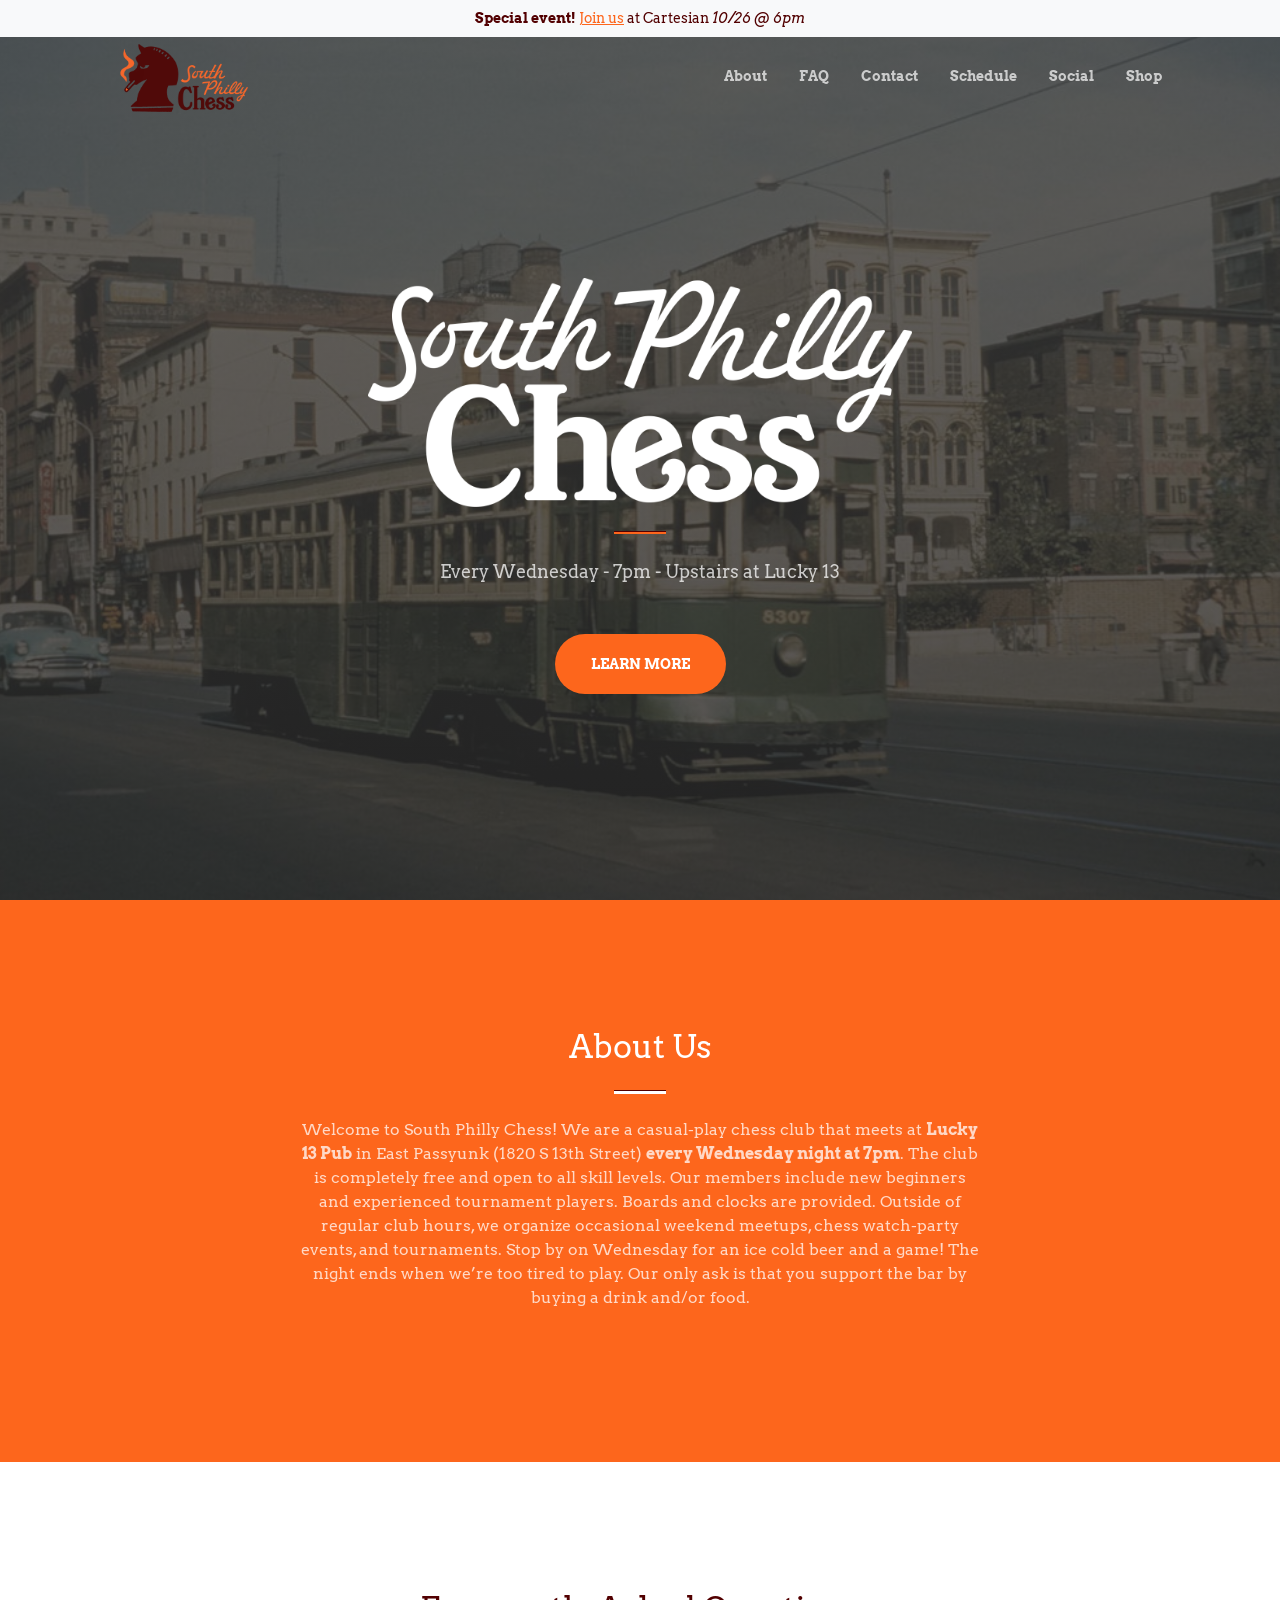
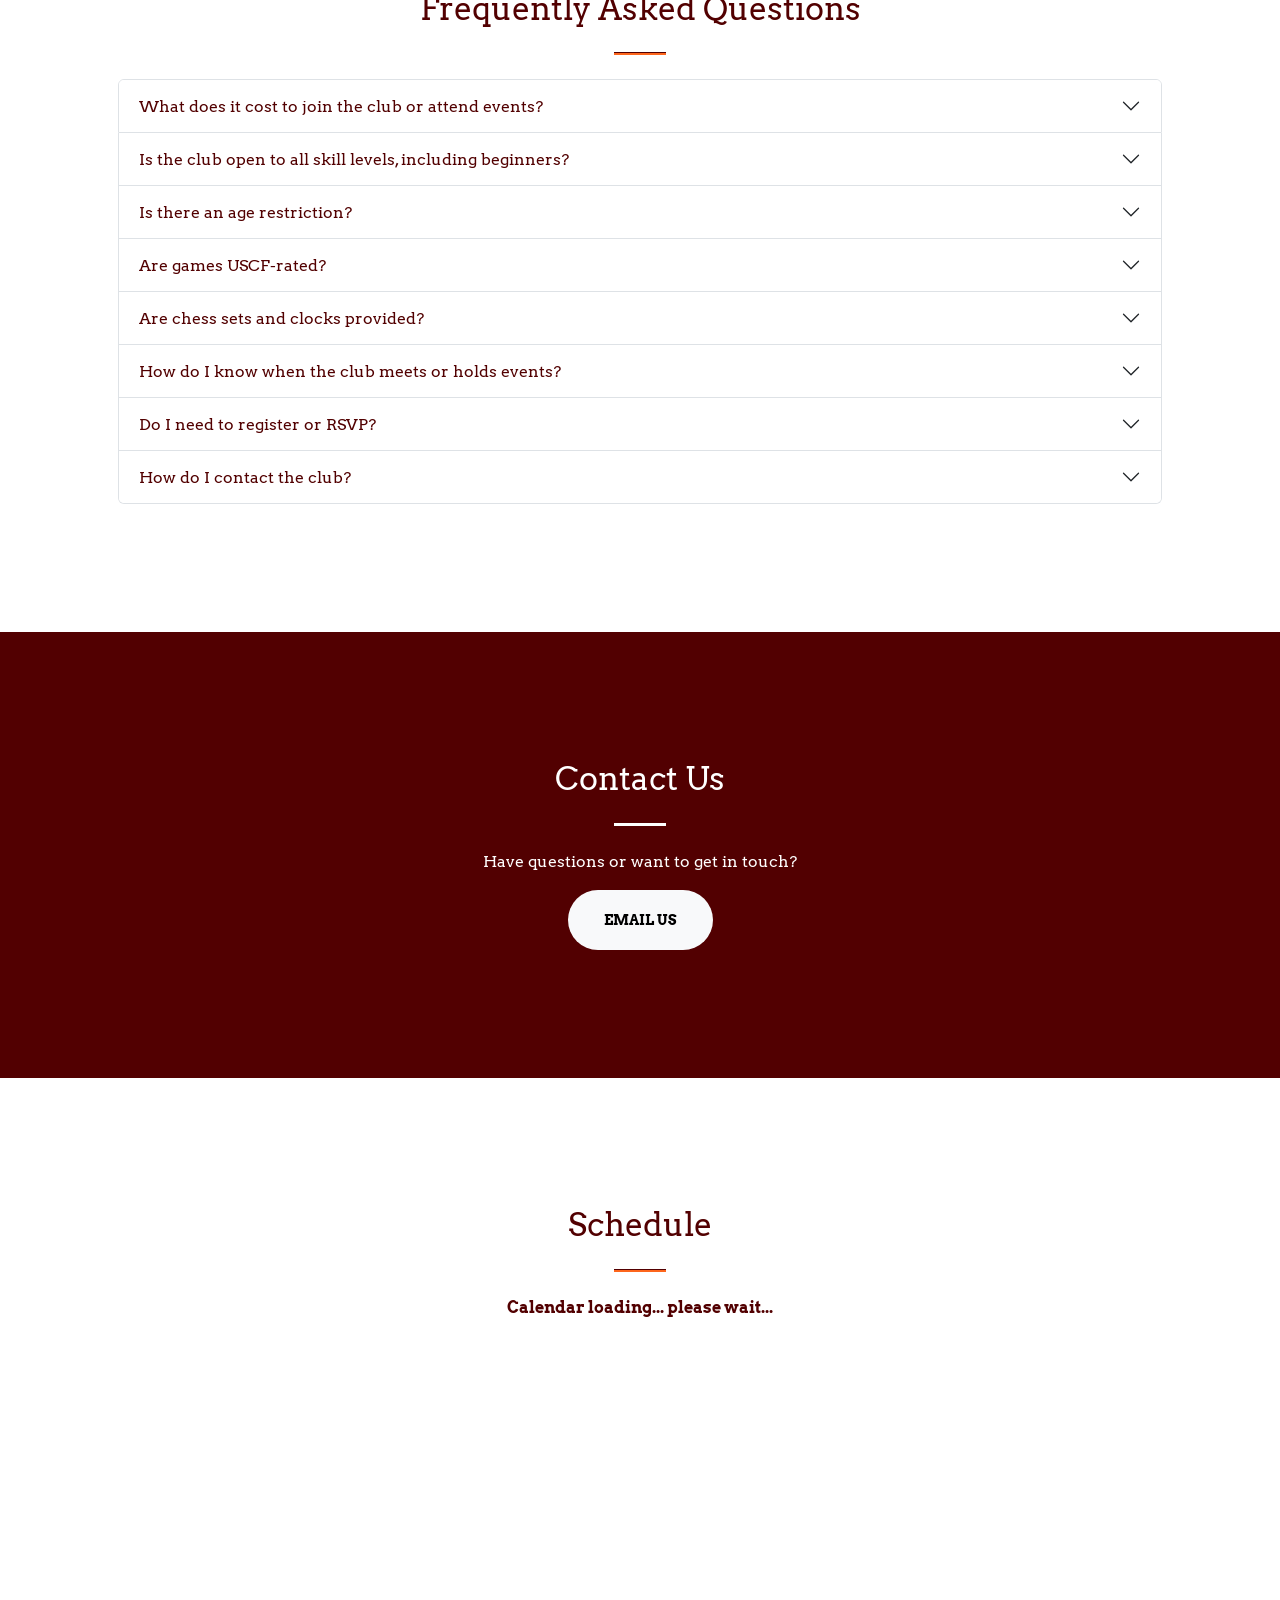
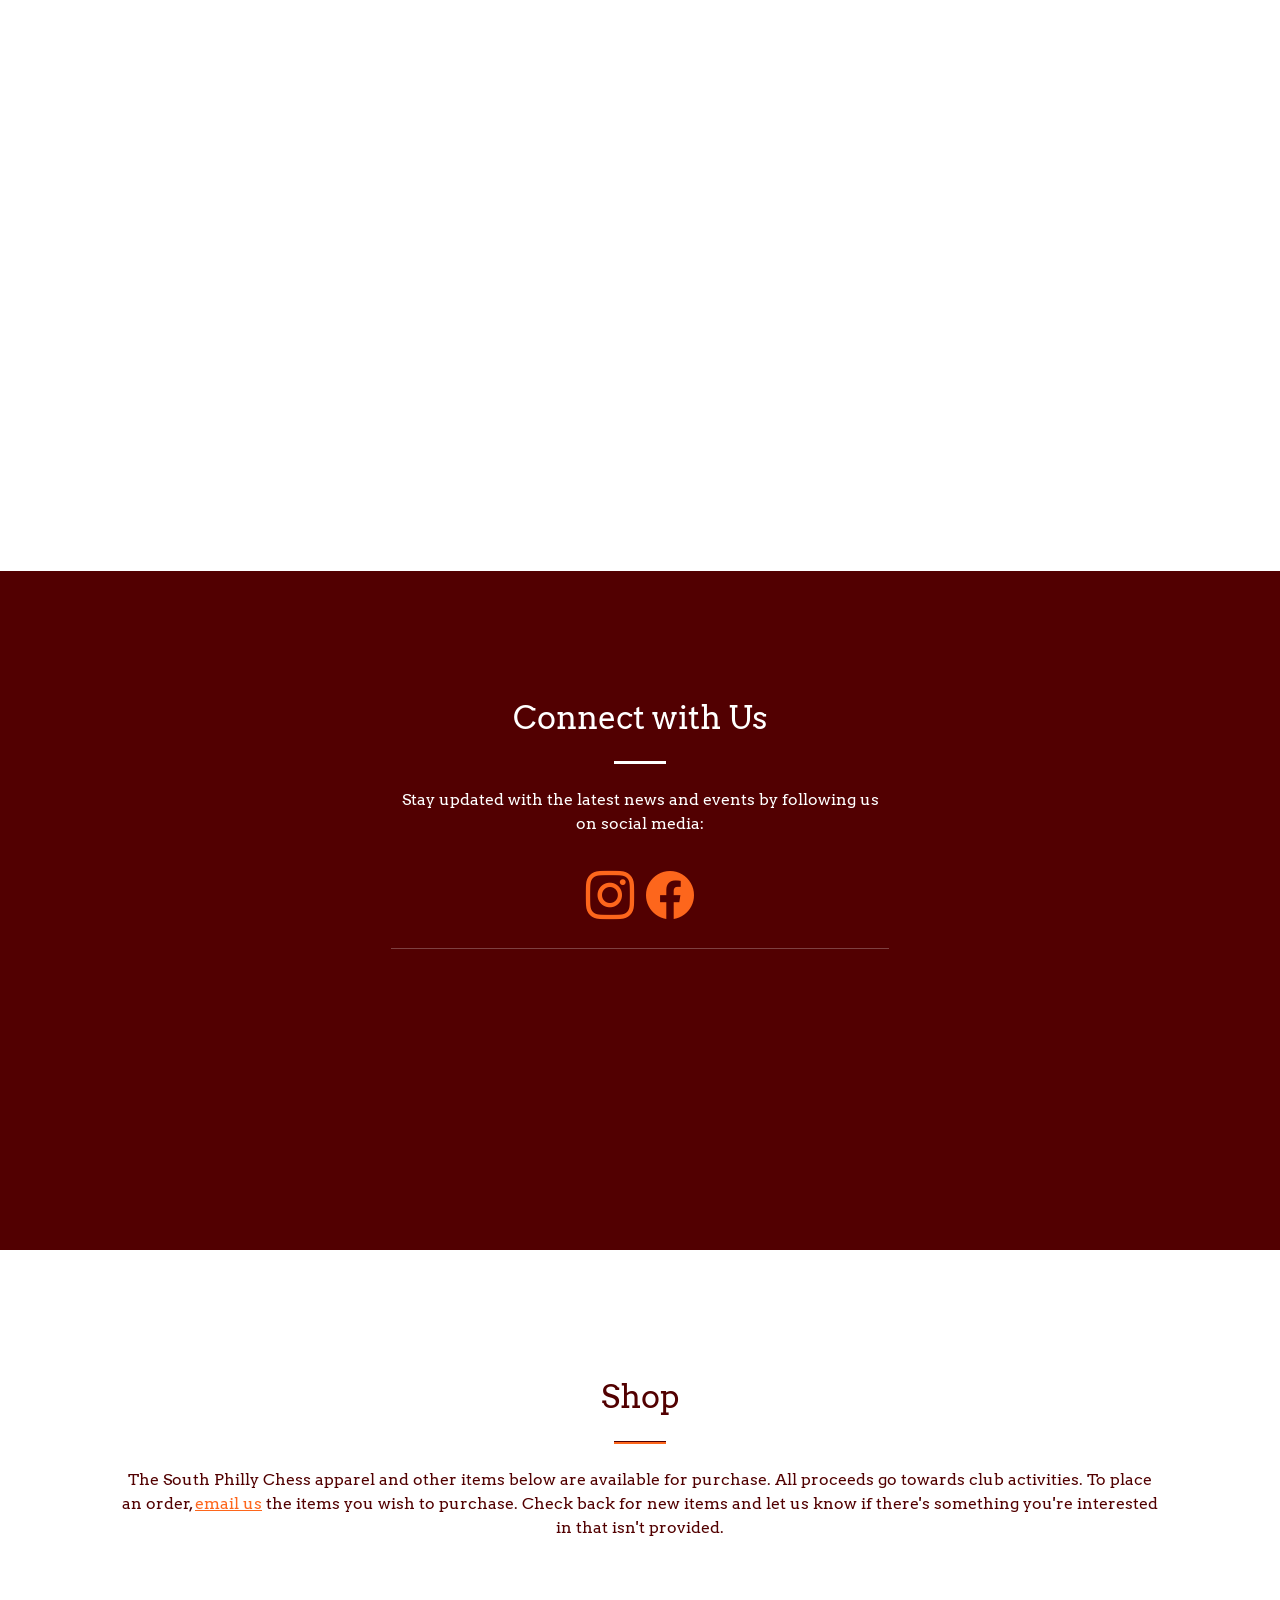
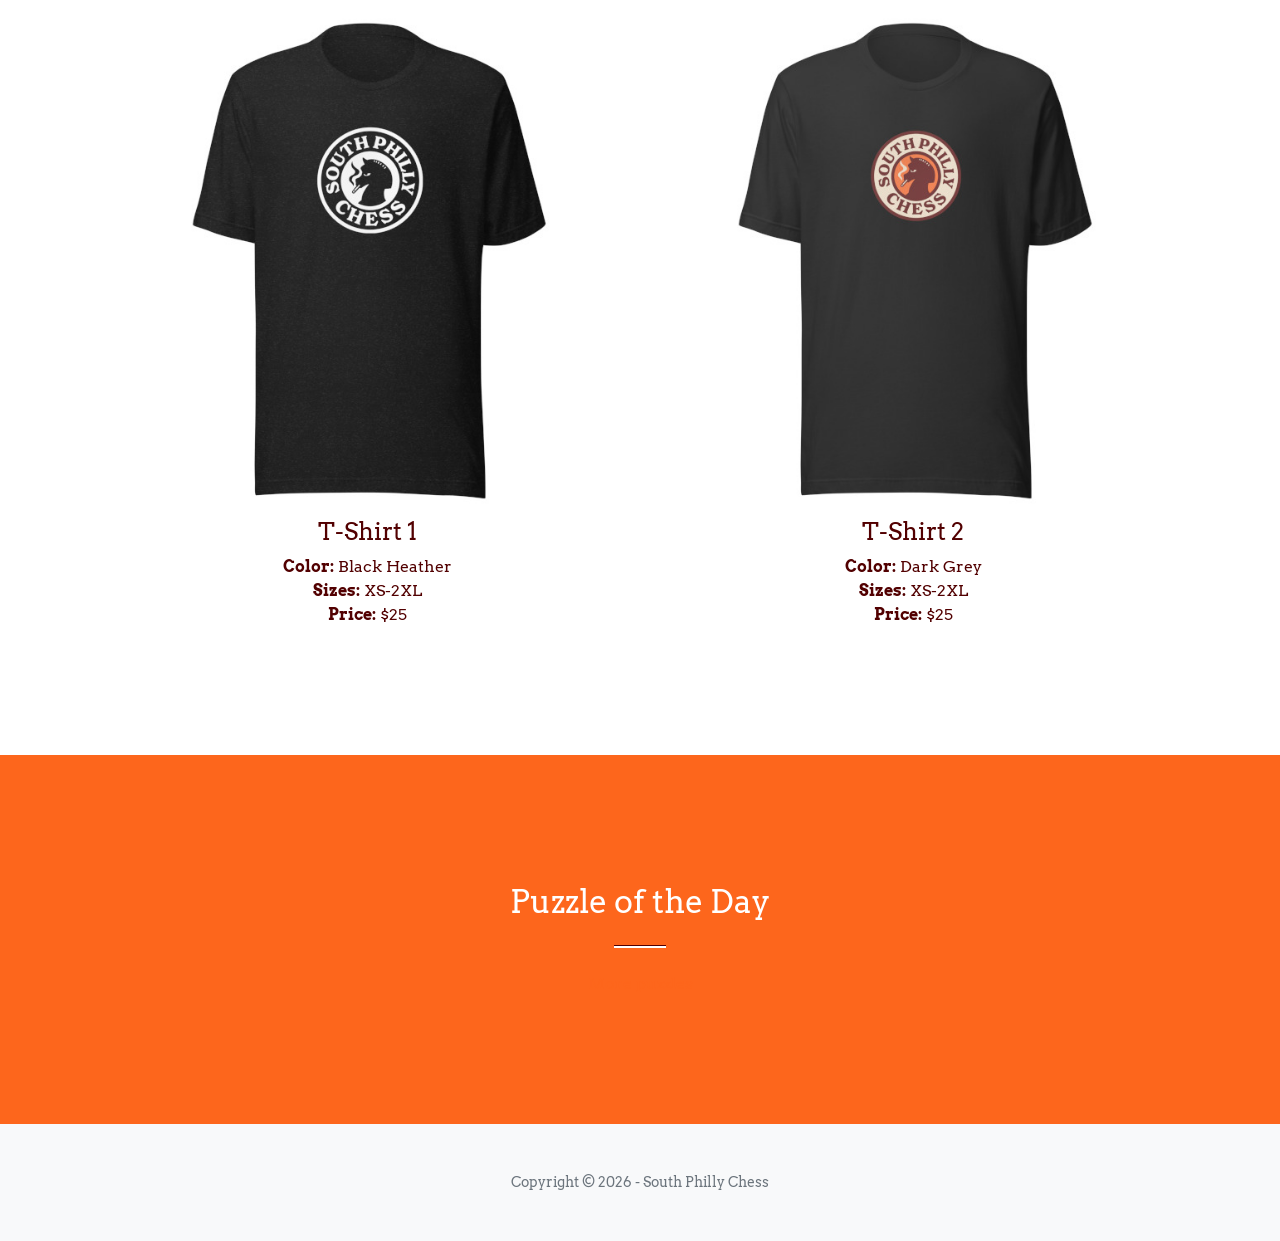
<file: index.html>
<!doctype html>
<html lang="en">
    <head>
        <meta charset="utf-8" />
        <meta
            name="viewport"
            content="width=device-width, initial-scale=1, shrink-to-fit=no"
        />
        <title>South Philly Chess</title>
        <!-- Favicon-->
        <link rel="icon" type="image/png" href="assets/img/favicon-black.png" />
        <!-- Bootstrap Icons-->
        <link
            href="https://cdn.jsdelivr.net/npm/bootstrap-icons@1.5.0/font/bootstrap-icons.css"
            rel="stylesheet"
        />
        <!-- Google fonts-->
        <link rel="preconnect" href="https://fonts.googleapis.com" />
        <link rel="preconnect" href="https://fonts.gstatic.com" crossorigin />
        <link
            href="https://fonts.googleapis.com/css2?family=Arvo:ital,wght@0,400;0,700;1,400;1,700&display=swap"
            rel="stylesheet"
        />
        <!-- Core theme CSS (includes Bootstrap)-->
        <link href="css/styles.css?cb=9" rel="stylesheet" />
    </head>
    <body id="page-top">
        <!-- Navigation-->
        <!-- Wrapper pinned to the top holding both the top container and the navbar -->
        <div class="fixed-top">
            <!-- 100% full-width section on top -->
            <div class="container-fluid bg-light py-2">
                <div class="container px-4 px-lg-5">
                    <p class="mb-0 small text-center">
                        <!--<strong>Next event: </strong>Lucky 13 Pub <i><span class="next-wednesday"></span> @ 7pm</i>-->
                        <strong>Special event!</strong> <a href="https://partiful.com/e/ZRL5mAxH1cKSUi7bfSQ9" target="_blank">Join us</a> at Cartesian <i>10/26 @ 6pm</i>
                    </p>
                </div>
            </div>

            <!-- Navbar with its original transparent-to-white scroll behavior -->
            <nav class="navbar navbar-expand-lg navbar-light pt-0 pb-1" id="mainNav">
                <div class="container px-4 px-lg-5">
                    <a class="navbar-brand" href="#page-top"
                            ><img
                                src="./assets/img/spc-logo-color.png"
                                alt="South Philly Chess"
                        /></a>
                        <button
                            class="navbar-toggler navbar-toggler-right"
                            type="button"
                            data-bs-toggle="collapse"
                            data-bs-target="#navbarResponsive"
                            aria-controls="navbarResponsive"
                            aria-expanded="false"
                            aria-label="Toggle navigation"
                        >
                            <span class="navbar-toggler-icon"></span>
                        </button>
                        <div class="collapse navbar-collapse" id="navbarResponsive">
                            <ul class="navbar-nav ms-auto my-2 my-lg-0">
                                <li class="nav-item">
                                    <a class="nav-link" href="#about">About</a>
                                </li>
                                <li class="nav-item">
                                    <a class="nav-link" href="#faq">FAQ</a>
                                </li>
                                <li class="nav-item">
                                    <a class="nav-link" href="#contact">Contact</a>
                                </li>
                                <li class="nav-item">
                                    <a class="nav-link" href="#schedule">Schedule</a>
                                </li>
                                <li class="nav-item">
                                    <a class="nav-link" href="#social">Social</a>
                                </li>
                                <li class="nav-item">
                                    <a class="nav-link" href="#shop">Shop</a>
                                </li>
                            </ul>
                </div>
            </nav>
        </div>
        <!-- Masthead-->
        <header class="masthead">
            <div class="container px-4 px-lg-5 h-100">
                <div
                    class="row gx-4 gx-lg-5 h-100 align-items-center justify-content-center text-center"
                >
                    <div class="col-lg-8 align-self-end">
                        <img src="./assets/img/spc-white.png" class="logo" />
                        <hr class="divider" />
                    </div>
                    <div class="col-lg-8 align-self-baseline">
                        <p class="text-white-75 mb-5 tagline">
                            Every Wednesday - 7pm - Upstairs at Lucky 13
                        </p>
                        <a class="btn btn-primary btn-xl" href="#about"
                            >Learn More</a
                        >
                    </div>
                </div>
            </div>
        </header>
        <!-- About-->
        <section class="page-section bg-primary" id="about">
            <div class="container px-4 px-lg-5">
                <div class="row gx-4 gx-lg-5 justify-content-center">
                    <div class="col-lg-8 text-center">
                        <h2 class="text-white mt-0">About Us</h2>
                        <hr class="divider divider-light" />
                        <p class="text-white-75 mb-4">
                            Welcome to South Philly Chess! We are a casual-play
                            chess club that meets at
                            <strong>Lucky 13 Pub</strong> in East Passyunk (1820
                            S 13th Street)
                            <strong>every Wednesday night at 7pm</strong>. The
                            club is completely free and open to all skill
                            levels. Our members include new beginners and
                            experienced tournament players. Boards and clocks
                            are provided. Outside of regular club hours, we
                            organize occasional weekend meetups, chess
                            watch-party events, and tournaments. Stop by on
                            Wednesday for an ice cold beer and a game! The night
                            ends when we’re too tired to play. Our only ask is
                            that you support the bar by buying a drink and/or
                            food.
                        </p>
                    </div>
                </div>
            </div>
        </section>
        <!-- FAQ-->
        <section class="page-section" id="faq">
            <div class="container px-4 px-lg-5">
                <h2 class="text-center mt-0">Frequently Asked Questions</h2>
                <hr class="divider" />
                <div class="accordion" id="questions">
                    <div class="accordion-item">
                        <h2 class="accordion-header" id="headingOne">
                            <button
                                class="accordion-button collapsed"
                                type="button"
                                data-bs-toggle="collapse"
                                data-bs-target="#collapseOne"
                                aria-controls="collapseOne"
                            >
                                What does it cost to join the club or attend
                                events?
                            </button>
                        </h2>
                        <div
                            id="collapseOne"
                            class="accordion-collapse collapse"
                            aria-labelledby="headingOne"
                            data-bs-parent="#accordionExample"
                        >
                            <div class="accordion-body">
                                There's no membership or fees required to join
                                the club or play in events unless a specific
                                event, such as a tournament, has an entry fee.
                                Check the
                                <a href="#schedule">schedule</a> for details
                                about specific meetups and events. If a fee is
                                required for a special event it will be listed
                                there, otherwise it's completely free to attend.
                            </div>
                        </div>
                    </div>
                    <div class="accordion-item">
                        <h2 class="accordion-header" id="headingTwo">
                            <button
                                class="accordion-button collapsed"
                                type="button"
                                data-bs-toggle="collapse"
                                data-bs-target="#collapseTwo"
                                aria-controls="collapseTwo"
                            >
                                Is the club open to all skill levels, including
                                beginners?
                            </button>
                        </h2>
                        <div
                            id="collapseTwo"
                            class="accordion-collapse collapse"
                            aria-labelledby="headingTwo"
                            data-bs-parent="#accordionExample"
                        >
                            <div class="accordion-body">
                                Yes, any and all players are welcome. Our club
                                currently has players ranging from complete
                                beginners to active tournament players.
                            </div>
                        </div>
                    </div>
                    <div class="accordion-item">
                        <h2 class="accordion-header" id="headingThree">
                            <button
                                class="accordion-button collapsed"
                                type="button"
                                data-bs-toggle="collapse"
                                data-bs-target="#collapseThree"
                                aria-controls="collapseThree"
                            >
                                Is there an age restriction?
                            </button>
                        </h2>
                        <div
                            id="collapseThree"
                            class="accordion-collapse collapse"
                            aria-labelledby="headingThree"
                            data-bs-parent="#accordionExample"
                        >
                            <div class="accordion-body">
                                It depends on the venue for the given event. We
                                frequently play at a pub which would only be
                                available to those 21 years and older. If you're
                                unsure, please
                                <a href="#contact">contact us</a>.
                            </div>
                        </div>
                    </div>
                    <div class="accordion-item">
                        <h2 class="accordion-header" id="headingFour">
                            <button
                                class="accordion-button collapsed"
                                type="button"
                                data-bs-toggle="collapse"
                                data-bs-target="#collapseFour"
                                aria-controls="collapseFour"
                            >
                                Are games USCF-rated?
                            </button>
                        </h2>
                        <div
                            id="collapseFour"
                            class="accordion-collapse collapse"
                            aria-labelledby="headingFour"
                            data-bs-parent="#accordionExample"
                        >
                            <div class="accordion-body">
                                No, all games are casual and unrated, unless
                                otherwise mentioned in the event description in
                                our <a href="#schedule">schedule</a>.
                            </div>
                        </div>
                    </div>
                    <div class="accordion-item">
                        <h2 class="accordion-header" id="headingFive">
                            <button
                                class="accordion-button collapsed"
                                type="button"
                                data-bs-toggle="collapse"
                                data-bs-target="#collapseFive"
                                aria-controls="collapseFive"
                            >
                                Are chess sets and clocks provided?
                            </button>
                        </h2>
                        <div
                            id="collapseFive"
                            class="accordion-collapse collapse"
                            aria-labelledby="headingFive"
                            data-bs-parent="#accordionExample"
                        >
                            <div class="accordion-body">
                                Yes, we provide many sets and clocks but if you
                                have either you are encouraged to bring it just
                                in case we run out.
                            </div>
                        </div>
                    </div>
                    <div class="accordion-item">
                        <h2 class="accordion-header" id="headingSix">
                            <button
                                class="accordion-button collapsed"
                                type="button"
                                data-bs-toggle="collapse"
                                data-bs-target="#collapseSix"
                                aria-controls="collapseSix"
                            >
                                How do I know when the club meets or holds
                                events?
                            </button>
                        </h2>
                        <div
                            id="collapseSix"
                            class="accordion-collapse collapse"
                            aria-labelledby="headingSix"
                            data-bs-parent="#accordionExample"
                        >
                            <div class="accordion-body">
                                Check our <a href="#schedule">schedule</a> below
                                which will always be up-to-date.
                            </div>
                        </div>
                    </div>
                    <div class="accordion-item">
                        <h2 class="accordion-header" id="headingSeven">
                            <button
                                class="accordion-button collapsed"
                                type="button"
                                data-bs-toggle="collapse"
                                data-bs-target="#collapseSeven"
                                aria-controls="collapseSeven"
                            >
                                Do I need to register or RSVP?
                            </button>
                        </h2>
                        <div
                            id="collapseSeven"
                            class="accordion-collapse collapse"
                            aria-labelledby="headingSeven"
                            data-bs-parent="#accordionExample"
                        >
                            <div class="accordion-body">
                                No, unless a specific event requires it, such as
                                a tournament. For our usual weekly events, you
                                can attend without any registration and at
                                whatever time you'd like.
                            </div>
                        </div>
                    </div>
                    <div class="accordion-item">
                        <h2 class="accordion-header" id="headingEight">
                            <button
                                class="accordion-button collapsed"
                                type="button"
                                data-bs-toggle="collapse"
                                data-bs-target="#collapseEight"
                                aria-controls="collapseEight"
                            >
                                How do I contact the club?
                            </button>
                        </h2>
                        <div
                            id="collapseEight"
                            class="accordion-collapse collapse"
                            aria-labelledby="headingEight"
                            data-bs-parent="#accordionExample"
                        >
                            <div class="accordion-body">
                                Visit our <a href="#contact">contact</a> section
                                for details.
                            </div>
                        </div>
                    </div>
                </div>
            </div>
        </section>
        <!-- Contact-->
        <section class="page-section bg-dark text-white" id="contact">
            <div class="container px-4 px-lg-5 text-center">
                <h2 class="mb-4">Contact Us</h2>
                <hr class="divider divider-light" />
                <p>Have questions or want to get in touch?</p>
                <a
                    class="btn btn-light btn-xl"
                    href="mailto:info@southphillychess.com"
                    >Email us</a
                >
            </div>
        </section>
        <!-- Schedule-->
        <section class="page-section" id="schedule">
            <div class="container px-4 px-lg-5">
                <h2 class="text-center mt-0">Schedule</h2>
                <hr class="divider" />
                <p id="cal-loading" class="text-center">
                    <strong>Calendar loading... please wait...</strong>
                </p>
                <iframe
                    src="https://calendar.zoho.com/zc/ui/embed/#calendar=zz08011230c53feccdaef9312bfbdb7105d665cd20943c6de9a007bc60f73e17eb92e52c78eb6282048f87d578d80dfd23aa40d121&title=Club%20schedule&type=1&language=en&timezone=America%2FDetroit&showTitle=1&showTimezone=1&startingDayOfWeek=0&timeFormat=0&view=month&showDetail=0&theme=1&showAttendee=0&showSwitchingViews=1&expandAllday=0&eventColorType=light&showAllEvents=0"
                    title="Club schedule"
                    width="100%"
                    height="700"
                    frameborder="0"
                    scrolling="no"
                    id="cal"
                ></iframe>
                <script>
                    document
                        .getElementById("cal")
                        .addEventListener("load", function () {
                            document.getElementById("cal-loading").remove();
                        });
                </script>
            </div>
        </section>
        <!-- Social-->
        <section class="page-section bg-dark text-white" id="social">
            <div class="container px-4 px-lg-5">
                <div class="row gx-4 gx-lg-5 justify-content-center">
                    <div class="col-lg-8 col-xl-6 text-center">
                        <h2 class="mt-0">Connect with Us</h2>
                        <hr class="divider divider-light" />
                        <p class="mb-4">
                            Stay updated with the latest news and events by
                            following us on social media:
                        </p>
                        <p>
                            <a
                                href="http://instagram.com/southphillychess"
                                target="_blank"
                                class="me-2"
                                ><i class="bi bi-instagram"></i
                            ></a>
                            <a
                                href="https://www.facebook.com/groups/southphillychess/"
                                target="_blank"
                                ><i class="bi bi-facebook"></i
                            ></a>
                        </p>
                        <hr class="mt-3 mb-3" />
                        <iframe
                            frameborder="0"
                            id="iframewin"
                            width="100%"
                            height="100%"
                            src="https://zgnp-zngp.maillist-manage.com/ua/Optin?od=11287ecd56d1c6&zx=136059ba3&tD=1162c566e67f2ef79&sD=1162c566e67f2f13d"
                        ></iframe>
                    </div>
                </div>
            </div>
        </section>
        <!-- Shop-->
        <section class="page-section" id="shop">
            <div class="container px-4 px-lg-5">
                <h2 class="text-center mt-0">Shop</h2>
                <hr class="divider" />
                <div class="text-center">
                    <p class="mb-4">
                        The South Philly Chess apparel and other items below are available for purchase. All proceeds
                        go towards club activities. To place an order, <a href="mailto:info@southphillychess.com">email us</a> the items you wish to purchase. Check back for new items and let us know if there's something you're interested in that isn't provided.
                    </p>
                    <div class="row gx-4 gx-lg-5">
                        <div class="col-lg-6 col-md-6 text-center">
                            <div class="mt-5">
                                <div class="mb-2">
                                    <a href="./assets/img/shop/large/t-shirt-black-heather-white-logo.jpg"" target="_blank"><img
                                        src="./assets/img/shop/small/t-shirt-black-heather-white-logo.jpg"
                                        style="width: 100%"
                                    /></a>
                                </div>
                                <h3 class="h4 mb-2">T-Shirt 1</h3>
                                <div><strong>Color:</strong> Black Heather</div>
                                <div><strong>Sizes:</strong> XS-2XL</div>
                                <div><strong>Price:</strong> $25</div>
                            </div>
                        </div>
                        <div class="col-lg-6 col-md-6 text-center">
                            <div class="mt-5">
                                <div class="mb-2">
                                    <a href="./assets/img/shop/large/t-shirt-dark-grey-color-logo.jpg"" target="_blank"><img
                                        src="./assets/img/shop/small/t-shirt-dark-grey-color-logo.jpg"
                                        style="width: 100%"
                                    /></a>
                                </div>
                                <h3 class="h4 mb-2">T-Shirt 2</h3>
                                <div><strong>Color:</strong> Dark Grey</div>
                                <div><strong>Sizes:</strong> XS-2XL</div>
                                <div><strong>Price:</strong> $25</div>
                            </div>
                        </div>
                    </div>
                </div>
            </div>
        </section>
        <!-- POTD-->
        <section class="page-section bg-primary" id="potd">
            <div class="container px-4 px-lg-5">
                <h2 class="text-center text-white mt-0">Puzzle of the Day</h2>
                <hr class="divider divider-light" />
                <div class="text-center">
                    <div id="puzzle">
                        <div id="puzzle-container">
                            <link
                                id="puzzleCss"
                                type="text/css"
                                rel="stylesheet"
                                href="https://chesstempo.com/css/dailypuzzle.css"
                            />
                            <script
                                type="text/javascript"
                                src="https://chesstempo.com/js/dailypuzzle.js"
                            ></script>
                            <script>
                                new Puzzle({
                                    pieceSize: 46,
                                    squareColorClass: "-brown",
                                    showCoordinates: false,
                                });
                            </script>
                        </div>
                        <a id="ct-link" href="https://chesstempo.com/"
                            >More puzzles</a
                        >
                    </div>
                    <div id="puzzle-size-warning">A wider screen is required to view the board.</div>
                </div>
            </div>
        </section>
        <!-- Footer-->
        <footer class="bg-light py-5">
            <div class="container px-4 px-lg-5">
                <div class="small text-center text-muted">
                    Copyright &copy; 2026 - South Philly Chess
                </div>
            </div>
        </footer>
        <!-- Bootstrap core JS-->
        <script src="https://cdn.jsdelivr.net/npm/bootstrap@5.2.3/dist/js/bootstrap.bundle.min.js"></script>
        <!-- Core theme JS-->
        <script src="js/scripts.js?cb=1"></script>
    </body>
</html>
</file>
